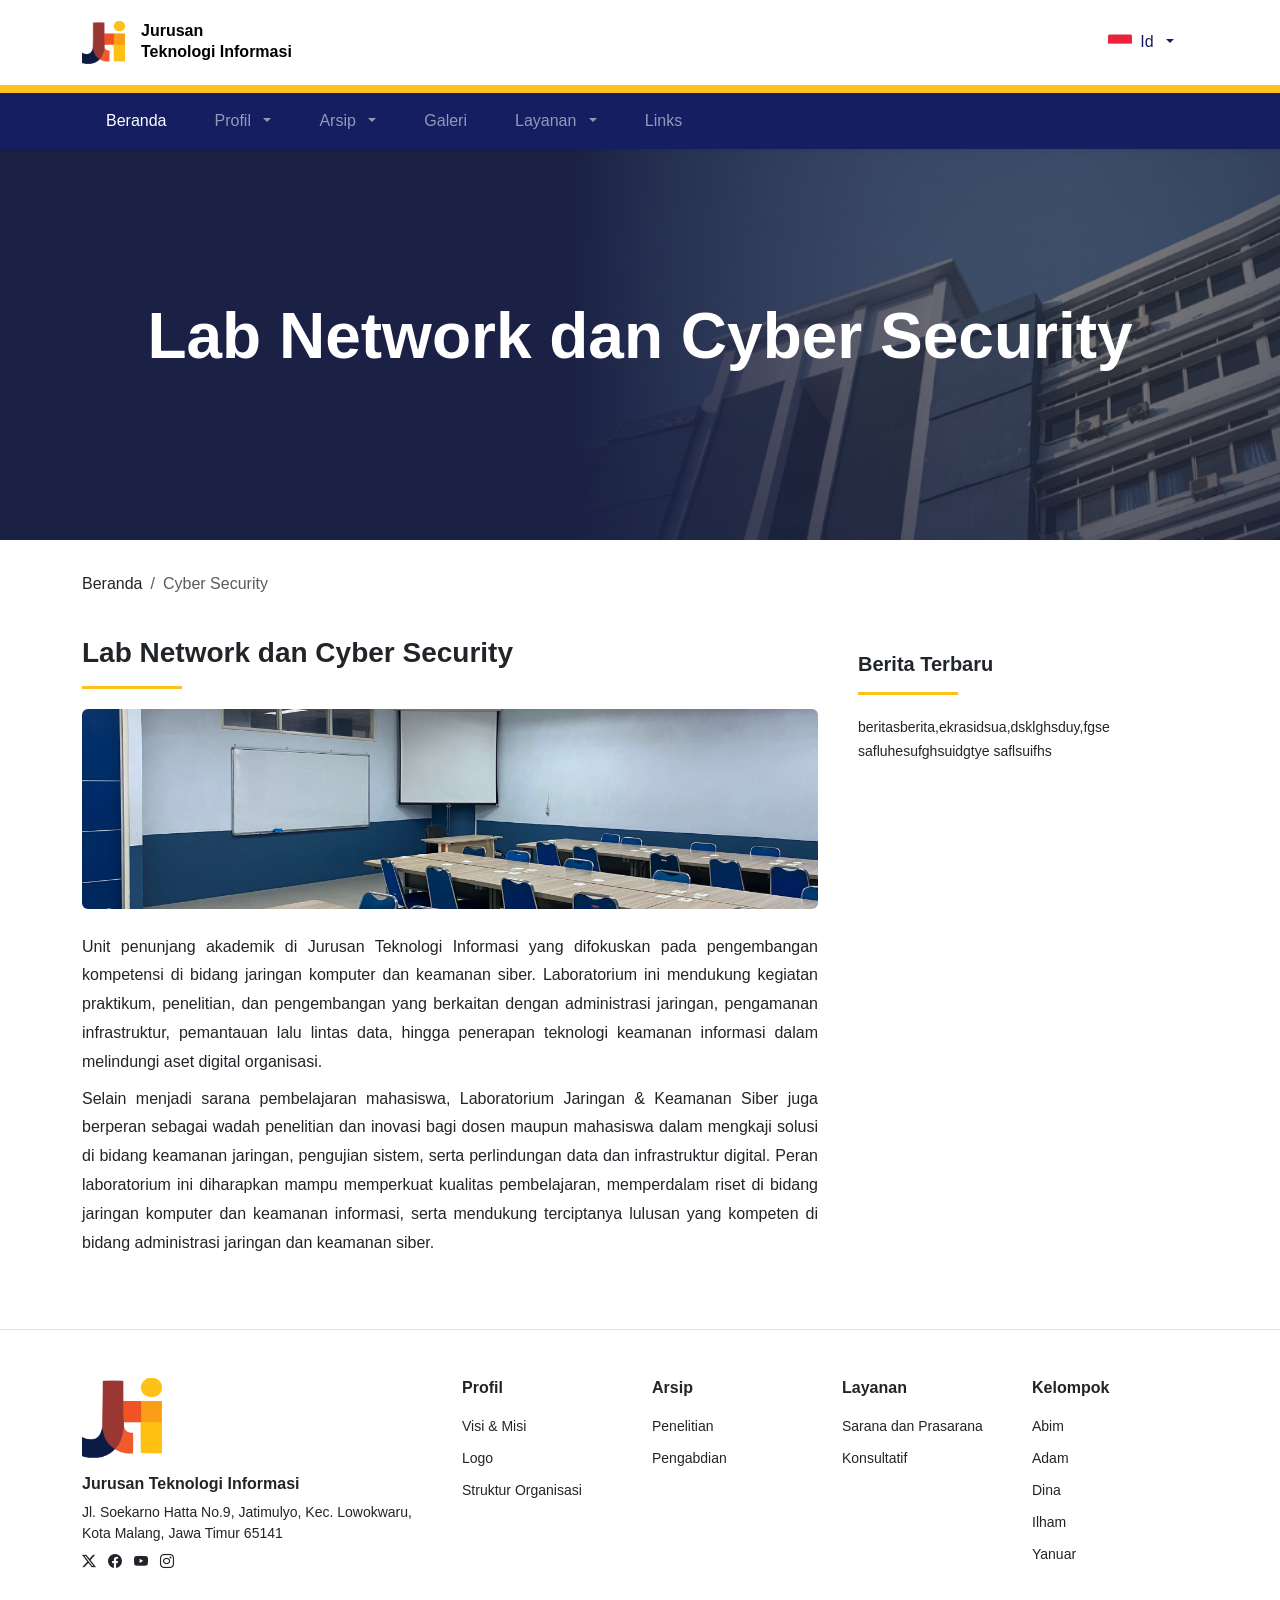
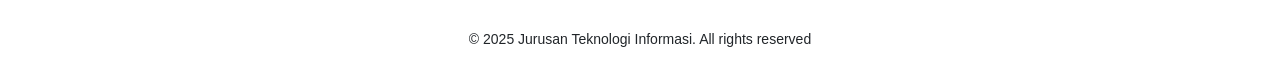
<file: index.html>
<!DOCTYPE html>
<html lang="id">
<head>
    <meta charset="UTF-8">
    <meta name="viewport" content="width=device-width, initial-scale=1.0, maximum-scale=5.0, user-scalable=yes">
    <title>Jurusan Teknologi Informasi</title>
    <link href="https://cdn.jsdelivr.net/npm/bootstrap@5.3.0/dist/css/bootstrap.min.css" rel="stylesheet">
    <link rel="stylesheet" href="https://cdn.jsdelivr.net/npm/bootstrap-icons@1.11.0/font/bootstrap-icons.css">
    <link rel="stylesheet" href="style.css">
</head>
<body>

<!-- NAVBAR PUTIH + NAVBAR BIRU (FIXED TOP) -->
<nav class="fixed-top bg-white shadow-sm">
    <!-- NAVBAR PUTIH -->
    <div class="navbar navbar-expand-lg navbar-light bg-white py-3">
        <div class="container">

            <!-- Brand -->
            <a class="navbar-brand d-flex align-items-center" href="#">
                <img src="img/jtilogo.png" alt="" style="width: 43px; height: 43px;">
                <div class="ms-3">
                    <h5 class="mb-0 fw-bold" style="font-size: 16px;">Jurusan</h5>
                    <p class="mb-0 fw-bold" style="font-size: 16px;">Teknologi Informasi</p>
                </div>
            </a>

            <!-- Hamburger -->
            <button class="navbar-toggler" type="button" data-bs-toggle="collapse" data-bs-target="#fullNav">
                <span class="navbar-toggler-icon"></span>
            </button>

            <!-- Bahasa -->
            <div class="d-none d-lg-flex ms-auto">
                <div class="dropdown">
                    <a class="lang-link px-4 py-3 dropdown-toggle" href="#" role="button" data-bs-toggle="dropdown">
                        <img src="img/flagind.png" width="24" class="me-2">Id
                    </a>
                    <ul class="dropdown-menu">
                        <li><a class="dropdown-item" href="#"><img src="img/flagind.png" width="24" class="me-2">Id</a></li>
                        <li><a class="dropdown-item" href="#"><img src="img/flageng.png" width="24" class="me-2">Eng</a></li>
                    </ul>
                </div>
            </div>

        </div>
    </div>

    <!-- Border Kuning -->
    <div class="border-top-orange"></div>
    <!-- NAVBAR BIRU (MENJADI SATU DENGAN NAVBAR PUTIH) -->
    <div class="navbar navbar-expand-lg navbar-dark bg-primary-blue py-0">
        <div class="container">

            <!-- Collapse yang sama -->
            <div class="collapse navbar-collapse" id="fullNav">
                <ul class="navbar-nav w-100">

                    <li class="nav-item">
                        <a class="nav-link text-white px-4 py-3" style="color: white;" href="index.html">Beranda</a>
                    </li>

                    <li class="nav-item dropdown">
                        <a class="nav-link px-4 py-3 dropdown-toggle" href="#" data-bs-toggle="dropdown">
                            Profil
                        </a>
                        <ul class="dropdown-menu bg-pimary">
                            <li><a class="dropdown-item" href="guest_page/profil_visi.html">Visi & Misi</a></li>
                            <li><a class="dropdown-item" href="guest_page/profil_logo.html">Logo</a></li>
                            <li><a class="dropdown-item" href="guest_page/profil_struktur.html">Struktur Organisasi</a></li>
                        </ul>
                    </li>

                    <li class="nav-item dropdown">
                        <a class="nav-link px-4 py-3 dropdown-toggle" href="#" data-bs-toggle="dropdown">
                            Arsip
                        </a>
                        <ul class="dropdown-menu">
                            <li><a class="dropdown-item" href="guest_page/arsip_penelitian.html">Penelitian</a></li>
                            <li><a class="dropdown-item" href="guest_page/arsip_pengabdian.html">Pengabdian</a></li>
                        </ul>
                    </li>

                    <li class="nav-item">
                        <a class="nav-link px-4 py-3" href="#">Galeri</a>
                    </li>

                    <li class="nav-item dropdown">
                        <a class="nav-link px-4 py-3 dropdown-toggle" href="#" data-bs-toggle="dropdown">
                            Layanan
                        </a>
                        <ul class="dropdown-menu">
                            <li><a class="dropdown-item" href="guest_page/layanan_sp.html">Sarana dan Prasarana</a></li>
                            <li><a class="dropdown-item" href="guest_page/layanan_k.html">Konsultatif</a></li>
                        </ul>
                    </li>

                    <li class="nav-item">
                        <a class="nav-link px-4 py-3" href="#">Links</a>
                    </li>

                    <!-- Bahasa di Mobile -->
                    <li class="nav-item d-lg-none px-4 py-3">
                        <div class="dropdown">
                            <a class="dropdown-toggle" href="#" data-bs-toggle="dropdown">
                                <img src="img/flagind.png" width="24" class="me-2">Id
                            </a>
                            <ul class="dropdown-menu">
                                <li><a class="dropdown-item" href="#"><img src="img/flagind.png" width="24" class="me-2">Id</a></li>
                                <li><a class="dropdown-item" href="#"><img src="img/flageng.png" width="24" class="me-2">Eng</a></li>
                            </ul>
                        </div>
                    </li>

                </ul>
            </div>

        </div>
    </div>
</nav>

<!-- Spacer agar konten tidak ketutup navbar -->
<div style="height: 140px;"></div>

    
    <!-- Hero Section -->
    <section class="position-relative text-white text-center" style="height: 400px; overflow: hidden;">
        <!-- Background Image -->
        <img src="img/lab.png" 
             alt="Hero Background" 
             class="position-absolute top-0 start-0 w-100 h-100" 
             style="object-fit: cover; z-index: 1;">
        
        <!-- Overlay -->
        <div class="position-absolute top-0 start-0 w-100 h-100 bg-dark bg-opacity-50" style="z-index: 2;"></div>
        
        <!-- Text Content -->
        <div class="container position-relative h-100 d-flex align-items-center justify-content-center" style="z-index: 3;">
            <h1 class="display-3 fw-bold">Lab Network dan Cyber Security</h1>
        </div>
    </section>
    
    <!-- Breadcrumb -->
    <div class="container mt-3">
        <nav aria-label="breadcrumb" class="py-3">
            <ol class="breadcrumb mb-0">
                <li class="breadcrumb-item"><a href="index.html" class="text-decoration-none text-dark">Beranda</a></li>
                <li class="breadcrumb-item active text-muted" aria-current="page">Cyber Security</li>
            </ol>
        </nav>
    </div>
    
    <!-- Main Content -->
    <section class="py-4">
        <div class="container">
            <div class="row g-4">
                <!-- Main Content Column -->
                <div class="col-lg-8">
                    <div class="card border-0">
                        <div class="card-body p-0">
                            <h2 class="h3 fw-bold mb-3">Lab Network dan Cyber Security</h2>
                            <div class="title-underline"></div>
                            <!-- Image Placeholder -->
                            <img src="img/ncs1.jpg" alt="" class="rounded mb-4 w-100" style="max-height: 200px; object-fit: cover;">
                            <!-- Text Content -->
                            <p class="mb-2" style="line-height: 1.8;text-align: justify;">
                                Unit penunjang akademik di Jurusan Teknologi Informasi yang difokuskan pada pengembangan kompetensi di bidang jaringan komputer dan keamanan siber. Laboratorium ini mendukung kegiatan praktikum, penelitian, dan pengembangan yang berkaitan dengan administrasi jaringan, pengamanan infrastruktur, pemantauan lalu lintas data, hingga penerapan teknologi keamanan informasi dalam melindungi aset digital organisasi.
                            </p>
                            <p class="mb-0" style="line-height: 1.8;text-align: justify;">
                                Selain menjadi sarana pembelajaran mahasiswa, <span class="color-primary-blue">Laboratorium Jaringan & Keamanan Siber</span> juga berperan sebagai wadah penelitian dan inovasi bagi dosen maupun mahasiswa dalam mengkaji solusi di bidang keamanan jaringan, pengujian sistem, serta perlindungan data dan infrastruktur digital. Peran laboratorium ini diharapkan mampu memperkuat kualitas pembelajaran, memperdalam riset di bidang jaringan komputer dan keamanan informasi, serta mendukung terciptanya lulusan yang kompeten di bidang administrasi jaringan dan keamanan siber.
                            </p>
                        </div>
                    </div>
                </div>
                
                <!-- Sidebar Column -->
                <div class="col-lg-4">
                    <div class="card border-0">
                        <div class="card-body">
                            <h5 class="fw-bold mb-3">Berita Terbaru</h5>
                            <div class="title-underline"></div>
                            <ul class="list-unstyled mb-0">
                                <li class="mb-2">
                                    <a href="#" class="text-decoration-none text-dark small">
                                        beritasberita,ekrasidsua,dsklghsduy,fgse safluhesufghsuidgtye saflsuifhs
                                    </a>
                                </li>
                            </ul>
                        </div>
                    </div>
                </div>
            </div>
        </div>
    </section>
    
  <!-- Footer -->
    <footer class="bg-white border-top pt-5 pb-3 mt-5">
        <div class="container">
            <div class="row g-4">
                <!-- Logo and Info Column -->
                <div class="col-md-4">
                    <div class="d-flex align-items-center mb-3">
                        <img src="img/jtilogo.png" alt="" style="width: 80px; height: 80px; font-size: 36px;">
                    </div>
                    <h6 class="fw-bold mb-2">Jurusan Teknologi Informasi</h6>
                    <p class="small text-dark mb-2">Jl. Soekarno Hatta No.9, Jatimulyo, Kec. Lowokwaru, Kota Malang, Jawa Timur 65141</p>
                    <div class="small text-dark mb-3">
                        <a href="#" class="text-dark me-2"><i class="bi bi-twitter-x"></i></a>
                        <a href="#" class="text-dark me-2"><i class="bi bi-facebook"></i></a>
                        <a href="#" class="text-dark me-2"><i class="bi bi-youtube"></i></a>
                        <a href="#" class="text-dark"><i class="bi bi-instagram"></i></a>
                    </div>
                </div>
                
           
                
                <!-- Column 2 -->
                <div class="col-md-2">
                    <h6 class="fw-bold mb-3">Profil</h6>
                    <ul class="list-unstyled">
                        <li class="mb-2"><a href="#" class="text-dark text-decoration-none small">Visi & Misi</a></li>
                        <li class="mb-2"><a href="#" class="text-dark text-decoration-none small">Logo</a></li>
                        <li class="mb-2"><a href="#" class="text-dark text-decoration-none small">Struktur Organisasi</a></li>
                    </ul>
                </div>
                
                <!-- Column 3 -->
                <div class="col-md-2">
                    <h6 class="fw-bold mb-3">Arsip</h6>
                    <ul class="list-unstyled">
                        <li class="mb-2"><a href="#" class="text-dark text-decoration-none small">Penelitian</a></li>
                        <li class="mb-2"><a href="#" class="text-dark text-decoration-none small">Pengabdian</a></li>
                    </ul>
                </div>

                <!-- Column 4 -->
                <div class="col-md-2">
                    <h6 class="fw-bold mb-3">Layanan</h6>
                    <ul class="list-unstyled">
                        <li class="mb-2"><a href="#" class="text-dark text-decoration-none small">Sarana dan Prasarana</a></li>
                        <li class="mb-2"><a href="#" class="text-dark text-decoration-none small">Konsultatif</a></li>
                    </ul>
                </div>

                <!-- Column 5 -->
                <div class="col-md-2">
                    <h6 class="fw-bold mb-3">Kelompok</h6>
                    <ul class="list-unstyled">
                        <li class="mb-2"><a href="#" class="text-dark text-decoration-none small">Abim</a></li>
                        <li class="mb-2"><a href="#" class="text-dark text-decoration-none small">Adam</a></li>
                        <li class="mb-2"><a href="#" class="text-dark text-decoration-none small">Dina</a></li>
                        <li class="mb-2"><a href="#" class="text-dark text-decoration-none small">Ilham</a></li>
                        <li class="mb-2"><a href="#" class="text-dark text-decoration-none small">Yanuar</a></li>
                    </ul>
                </div>

            </div>
            
            <!-- Copyright -->
            <div class="row mt-4 pt-3">
                <div class="col text-center">
                    <p class="mb-0 small text-dark">© 2025 Jurusan Teknologi Informasi. All rights reserved</p>
                </div>
            </div>
        </div>
    </footer>
    <script src="https://cdn.jsdelivr.net/npm/bootstrap@5.3.0/dist/js/bootstrap.bundle.min.js"></script>
</body>
</html>
</file>
<file: style.css>
:root {
    --primary-blue: #141E61;
    --light-blue: #60a5fa;
    --orange: #FEC01A;
    --white: #ffffff;
}
html, body {
    overflow-x: hidden;
    max-width: 100%;
}

img {
    max-width: 100%;
    height: auto;
}
* {
    font-family: 'Poppins', sans-serif;
}

body {
    font-family: 'Poppins', sans-serif;
}

.border-top-orange {
    border-top: 8px solid var(--orange);
}
.border-bot-orange{
    border-bottom: 8px solid var(--orange);
}

.bg-primary-blue {
    background-color: var(--primary-blue) !important;
}

.bg-secondary-blue {
    background-color: var(--secondary-blue) !important;
}

.nav-link:hover {
    background-color: var(--secondary-blue);
}
.title-underline {
    width: 100px;
    height: 3px;
    background-color: #FEC01A;
    margin-bottom: 20px;
}  
.btn-primary {
    background-color: var(--primary-blue) !important;
    border-color: var(--primary-blue) !important;
}
.btn-primary:hover {
    background-color: var(--primary-blue) !important;
    border-color: var(--primary-blue) !important;
}
.btn-outline-primary{
    border-color: var(--primary-blue) !important;
    border-color: var(--primary-blue) !important;
    color: var(--primary-blue) !important;
}
.btn-outline-primary:hover{
    background-color: var(--primary-blue) !important;
    border-color: var(--primary-blue) !important;
    color: var(--white) !important;
}
 /* Dropdown Menu Styling */
        .dropdown-menu {
            border: none;
            border-radius: 0 0 8px 8px;
            box-shadow: 0 5px 15px rgba(0, 0, 0, 0.1);
            padding: 0;
            margin-top: 0;
            overflow: hidden;
            min-width: 220px;
        }
        
        .dropdown-item {
            padding: 12px 20px;
            border-bottom: 1px solid #f0f0f0;
            transition: all 0.3s ease;
            font-weight: 500;
        }
        
        .dropdown-item:last-child {
            border-bottom: none;
        }
        
        .dropdown-item:hover, .dropdown-item:focus {
            background-color: var(--primary-blue);
            color: white;
            padding-left: 25px;
        }
        
        .dropdown-toggle::after {
            margin-left: 8px;
            transition: transform 0.3s ease;
        }
        
        /* Hover untuk membuka dropdown */
        @media (min-width: 992px) {
            .nav-item.dropdown:hover .dropdown-menu {
                display: block;
            }
            

        }
        
        /* Animasi untuk dropdown */
        .dropdown-menu {
            animation: fadeIn 0.3s ease;
        }
        
        @keyframes fadeIn {
            from { opacity: 0; transform: translateY(-10px); }
            to { opacity: 1; transform: translateY(0); }
        }
        
        /* Navbar link styling */
        .navbar-nav .nav-link {
            position: relative;
            font-weight: 500;
            transition: all 0.3s ease;
        }
        
        .navbar-nav .nav-link:hover {
            background-color: rgba(255, 255, 255, 0.1);
        }
        
        /* Active menu item styling */
        .nav-item .nav-link.bg-secondary-blue {
            position: relative;
        }
        
        
        /* Language dropdown styling */
        .lang-link {
            color: var(--primary-blue);
            text-decoration: none;
            font-weight: 500;
            border-radius: 6px;
            transition: all 0.3s ease;
        }
        
        .lang-link:hover {
            background-color: rgba(26, 58, 143, 0.1);
        }
        
        /* Logo styling */
        .navbar-brand h5, .navbar-brand p {
            font-size: 16px;
        }
</file>
